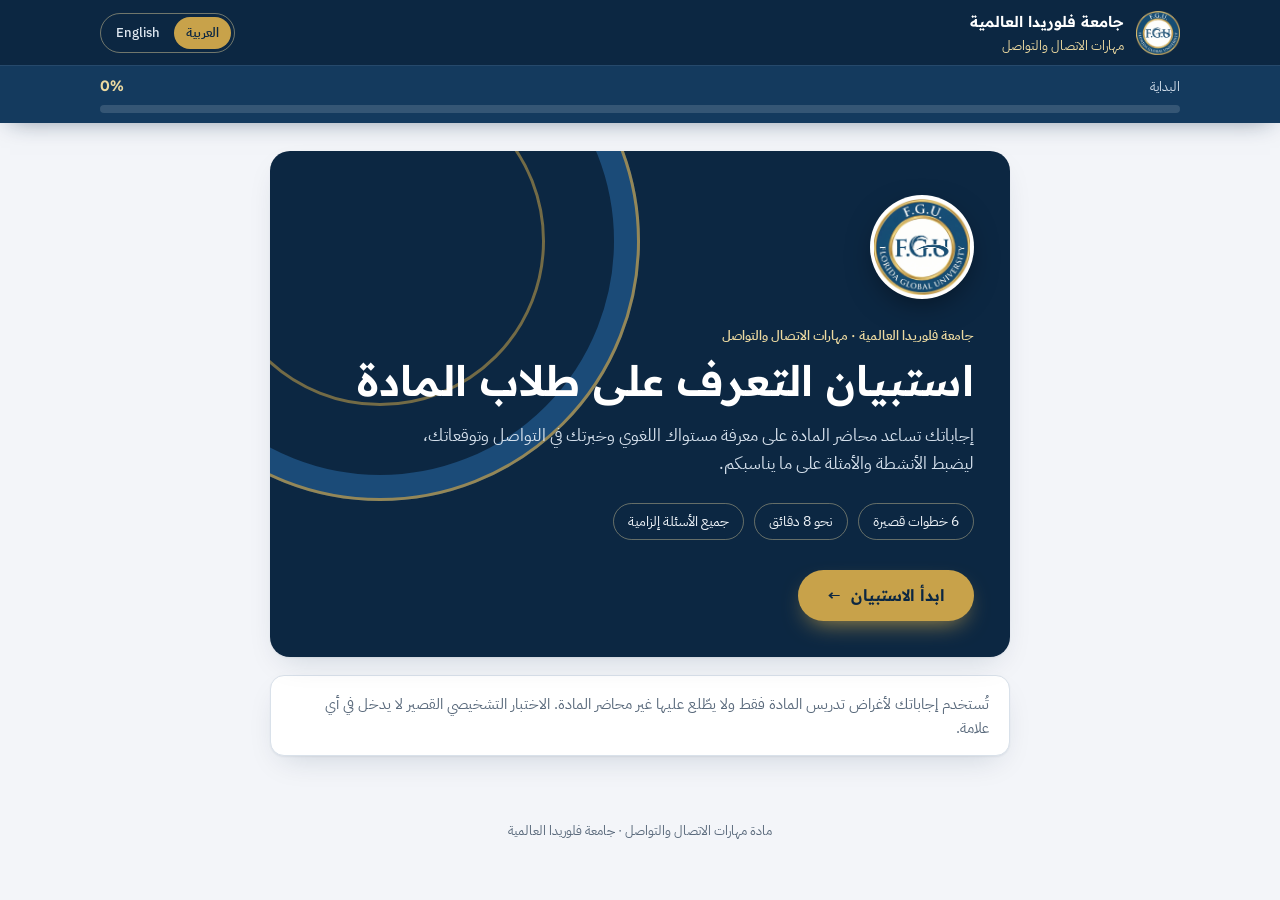
<file: index.html>
<!doctype html>
<html lang="ar" dir="rtl">
<head>
<meta charset="utf-8">
<meta name="viewport" content="width=device-width, initial-scale=1, viewport-fit=cover">
<meta name="robots" content="noindex">
<meta name="theme-color" content="#0c2742">
<title>FGU · Communication Skills Student Survey</title>
<link rel="icon" href="logo.webp" type="image/webp">
<link rel="preconnect" href="https://fonts.googleapis.com">
<link rel="preconnect" href="https://fonts.gstatic.com" crossorigin>
<link rel="stylesheet" href="https://fonts.googleapis.com/css2?family=IBM+Plex+Sans+Arabic:wght@400;500;600&family=IBM+Plex+Sans:wght@400;500;600&family=Readex+Pro:wght@400;500;600&display=swap">
<link rel="stylesheet" href="style.css">
</head>
<body>
<header class="top">
  <div class="top-row">
    <div class="brand">
      <img src="logo.webp" alt="" width="44" height="44">
      <div class="brand-text">
        <span class="brand-uni" id="brandUni"></span>
        <span class="brand-course" id="brandCourse"></span>
      </div>
    </div>
    <div class="langs" id="langs" role="group" aria-label="Language"></div>
  </div>
  <div class="progress">
    <div class="progress-row">
      <div class="progress-meta">
        <span class="progress-step" id="progressStep"></span>
        <span class="progress-pct num" id="progressPct">0%</span>
      </div>
      <div class="progress-track" id="progressTrack" role="progressbar" aria-valuemin="0" aria-valuemax="100" aria-valuenow="0">
        <div class="progress-fill" id="progressFill"></div>
      </div>
    </div>
  </div>
</header>

<main class="stage" id="stage" aria-live="polite"></main>
<footer class="foot" id="foot"></footer>

<noscript><p style="padding:24px;text-align:center">JavaScript is required to fill in this survey.</p></noscript>
<script src="countries.js"></script>
<script src="survey.js"></script>
<script src="app.js"></script>
</body>
</html>
</file>
<file: style.css>
/* Communication Skills survey — identity: deep navy, brushed gold, white disc. */
:root {
  --navy: #1b4b78;
  --navy-deep: #0c2742;
  --navy-mid: #143a5e;
  --gold: #c8a24a;
  --gold-soft: #ecd9a0;
  --gold-ink: #7a5d17;
  --paper: #f3f5f9;
  --card: #ffffff;
  --ink: #14283d;
  --muted: #5a6a7c;
  --line: #d9e1ea;
  --tint: #eaf0f7;
  --err: #b3261e;
  --ok: #1d7a4c;
  --warn: #b7791f;
  --radius: 14px;
  --shadow: 0 1px 2px rgba(12, 39, 66, .06), 0 12px 32px -12px rgba(12, 39, 66, .18);
  --display: 'Readex Pro', 'IBM Plex Sans Arabic', system-ui, sans-serif;
  --body: 'IBM Plex Sans', 'IBM Plex Sans Arabic', system-ui, -apple-system, 'Segoe UI', sans-serif;
}

*, *::before, *::after { box-sizing: border-box; }
html { -webkit-text-size-adjust: 100%; scroll-behavior: smooth; }
body {
  margin: 0; background: var(--paper); color: var(--ink);
  font-family: var(--body); font-size: 16px; line-height: 1.65;
  min-height: 100vh; min-height: 100dvh;
}
[hidden] { display: none !important; }
h1, h2, h3 { font-family: var(--display); line-height: 1.25; margin: 0; text-wrap: balance; }
p { margin: 0; }
button, input, textarea, select { font: inherit; color: inherit; }
button { cursor: pointer; }
:focus-visible { outline: 3px solid var(--gold); outline-offset: 2px; }
.num { font-variant-numeric: tabular-nums; }

/* ---------- top bar ---------- */
.top {
  position: sticky; top: 0; z-index: 20;
  background: var(--navy-deep); color: #fff;
  box-shadow: 0 6px 24px -10px rgba(12, 39, 66, .55);
}
.top-row {
  max-width: 1120px; margin: 0 auto; padding: 10px 20px;
  display: flex; align-items: center; gap: 14px;
}
.brand { display: flex; align-items: center; gap: 12px; min-width: 0; flex: 1; color: inherit; text-decoration: none; }
.brand img { width: 44px; height: 44px; flex: none; }
.brand-text { min-width: 0; display: grid; }
.brand-uni { font-family: var(--display); font-weight: 600; font-size: 15px; white-space: nowrap; overflow: hidden; text-overflow: ellipsis; }
.brand-course { font-size: 12.5px; color: var(--gold-soft); white-space: nowrap; overflow: hidden; text-overflow: ellipsis; }

.langs { display: flex; flex: none; border: 1px solid rgba(236, 217, 160, .45); border-radius: 999px; padding: 3px; gap: 2px; }
.langs button {
  border: 0; background: transparent; color: #dfe8f1; border-radius: 999px;
  padding: 5px 12px; font-size: 13px; font-weight: 500; min-height: 32px;
}
.langs .short { display: none; }
.langs button[aria-pressed="true"] { background: var(--gold); color: var(--navy-deep); font-weight: 600; }
.langs button:hover:not([aria-pressed="true"]) { background: rgba(255, 255, 255, .1); }

.progress { background: var(--navy-mid); border-top: 1px solid rgba(255, 255, 255, .08); }
.progress-row { max-width: 1120px; margin: 0 auto; padding: 8px 20px 10px; display: grid; gap: 6px; }
.progress-meta { display: flex; justify-content: space-between; align-items: baseline; gap: 12px; font-size: 13px; color: #cfdbe8; }
.progress-step { min-width: 0; white-space: nowrap; overflow: hidden; text-overflow: ellipsis; }
.progress-pct { font-family: var(--display); font-weight: 600; font-size: 15px; color: var(--gold-soft); flex: none; }
.progress-track { height: 8px; border-radius: 999px; background: rgba(255, 255, 255, .14); overflow: hidden; }
.progress-fill {
  height: 100%; width: 0; border-radius: 999px;
  background: linear-gradient(90deg, var(--gold), var(--gold-soft));
  transition: width .45s cubic-bezier(.2, .8, .2, 1);
}
[dir="rtl"] .progress-fill { background: linear-gradient(270deg, var(--gold), var(--gold-soft)); }

/* ---------- pages ---------- */
.stage { max-width: 780px; margin: 0 auto; padding: 28px 20px 64px; }
.page { animation: page-in .38s cubic-bezier(.2, .8, .2, 1) both; }
.page.back { animation-name: page-back; }
@keyframes page-in { from { opacity: 0; transform: translateX(28px); } to { opacity: 1; transform: none; } }
@keyframes page-back { from { opacity: 0; transform: translateX(-28px); } to { opacity: 1; transform: none; } }
[dir="rtl"] .page { animation-name: page-back; }
[dir="rtl"] .page.back { animation-name: page-in; }

.card { background: var(--card); border: 1px solid var(--line); border-radius: var(--radius); box-shadow: var(--shadow); }

/* welcome: the seal's rings, drawn large and quiet behind the title */
.hero {
  position: relative; overflow: hidden; isolation: isolate;
  background: var(--navy-deep); color: #fff; border-radius: 20px;
  padding: 44px 36px 36px; box-shadow: var(--shadow);
}
.hero::before, .hero::after {
  content: ""; position: absolute; z-index: -1; border-radius: 50%;
  inset-inline-end: -150px; top: -170px; width: 520px; height: 520px;
  border: 26px solid var(--navy); outline: 3px solid rgba(200, 162, 74, .7); outline-offset: -3px;
}
.hero::after { width: 330px; height: 330px; inset-inline-end: -55px; top: -75px; border: 3px solid rgba(200, 162, 74, .55); outline: 0; }
.hero-seal { width: 104px; height: 104px; border-radius: 50%; background: #fff; padding: 4px; box-shadow: 0 10px 30px -8px rgba(0, 0, 0, .5); }
.hero-seal img { width: 100%; height: 100%; display: block; }
.eyebrow { font-size: 13px; font-weight: 600; letter-spacing: .08em; text-transform: uppercase; color: var(--gold-ink); }
[lang="ar"] .eyebrow { letter-spacing: 0; }
.hero .eyebrow { color: var(--gold-soft); margin-top: 26px; }
.hero h1 { font-size: clamp(28px, 5.2vw, 42px); font-weight: 600; margin-top: 8px; max-width: 16em; }
.hero p.lead { margin-top: 14px; color: #d5e0ec; max-width: 34em; font-size: 17px; }
.facts { display: flex; flex-wrap: wrap; gap: 10px; margin: 26px 0 0; padding: 0; list-style: none; }
.facts li { border: 1px solid rgba(236, 217, 160, .4); border-radius: 999px; padding: 6px 14px; font-size: 14px; color: #eef3f8; }
.hero .actions { margin-top: 30px; }
.note { margin-top: 18px; padding: 16px 20px; font-size: 14.5px; color: var(--muted); }

.step-head { padding: 4px 4px 18px; }
.step-head h2 { font-size: clamp(24px, 4.4vw, 32px); font-weight: 600; color: var(--navy-deep); margin-top: 4px; }
.step-head p { color: var(--muted); margin-top: 8px; max-width: 38em; }
.rule { height: 3px; width: 56px; border-radius: 3px; background: var(--gold); margin-top: 16px; }

.form { padding: 8px 26px; }
.q { padding: 24px 0; border-bottom: 1px solid var(--line); min-width: 0; }
.q:last-child { border-bottom: 0; }
.q-label { font-family: var(--display); font-weight: 500; font-size: 17.5px; color: var(--navy-deep); display: flex; gap: 10px; align-items: baseline; }
.q-n { flex: none; font-size: 13px; font-weight: 600; color: var(--gold-ink); background: #f8f0d9; border-radius: 6px; padding: 1px 8px; }
.q-hint { color: var(--muted); font-size: 14px; margin-top: 4px; }
.q-body { margin-top: 14px; }
.q-err { display: none; color: var(--err); font-size: 14px; font-weight: 500; margin-top: 10px; }
.q.invalid .q-err { display: block; }
.q.invalid .q-label { color: var(--err); }

.field {
  width: 100%; border: 1.5px solid var(--line); border-radius: 10px; background: #fff;
  padding: 12px 14px; min-height: 48px; transition: border-color .15s, box-shadow .15s;
}
textarea.field { min-height: 108px; resize: vertical; line-height: 1.6; }
.field:hover { border-color: #b9c6d4; }
.field:focus { outline: 0; border-color: var(--navy); box-shadow: 0 0 0 4px rgba(27, 75, 120, .14); }
.q.invalid .field { border-color: var(--err); }
.other-box { margin-top: 10px; }

.opts { display: grid; grid-template-columns: repeat(auto-fill, minmax(210px, 1fr)); gap: 10px; }
.opts.col { grid-template-columns: 1fr; }
.opt { position: relative; display: block; min-width: 0; }
.opt input { position: absolute; opacity: 0; inset: 0; width: 100%; height: 100%; margin: 0; cursor: pointer; }
.opt span {
  display: flex; align-items: center; gap: 12px; min-height: 50px; height: 100%;
  border: 1.5px solid var(--line); border-radius: 10px; background: #fff;
  padding: 10px 14px; transition: border-color .15s, background .15s, box-shadow .15s;
}
.opt span::before {
  content: ""; flex: none; width: 20px; height: 20px; border-radius: 50%;
  border: 2px solid #a9b7c6; background: #fff; transition: all .15s;
}
.opt input[type="checkbox"] + span::before { border-radius: 6px; }
.opt:hover span { border-color: #b9c6d4; }
.opt input:checked + span { border-color: var(--navy); background: var(--tint); box-shadow: inset 0 0 0 1px var(--navy); font-weight: 500; }
.opt input:checked + span::before { border-color: var(--navy); background: var(--navy); box-shadow: inset 0 0 0 3.5px #fff; }
.opt input[type="checkbox"]:checked + span::before {
  box-shadow: none;
  background: var(--navy) url("data:image/svg+xml,%3Csvg xmlns='http://www.w3.org/2000/svg' viewBox='0 0 16 16'%3E%3Cpath d='M3.5 8.4l3 3 6-6.6' fill='none' stroke='%23fff' stroke-width='2.2' stroke-linecap='round' stroke-linejoin='round'/%3E%3C/svg%3E") center/14px no-repeat;
}
.opt input:focus-visible + span { outline: 3px solid var(--gold); outline-offset: 2px; }
.multi-tip { font-size: 13.5px; color: var(--muted); margin-bottom: 10px; }

.scale { display: grid; grid-template-columns: repeat(5, 1fr); gap: 8px; max-width: 460px; }
.scale .opt span { justify-content: center; font-family: var(--display); font-weight: 600; font-size: 18px; padding: 8px; }
.scale .opt span::before { display: none; }
.scale .opt input:checked + span { background: var(--navy); color: #fff; }
.scale-ends { display: flex; justify-content: space-between; max-width: 460px; font-size: 13px; color: var(--muted); margin-top: 8px; gap: 12px; }
.scale-now { font-size: 14px; color: var(--navy); font-weight: 600; margin-top: 6px; min-height: 1.5em; }

.nav { display: flex; justify-content: space-between; gap: 12px; margin-top: 22px; flex-wrap: wrap; }
.btn {
  border: 1.5px solid transparent; border-radius: 999px; min-height: 50px; padding: 11px 28px;
  font-family: var(--display); font-weight: 600; font-size: 16px; display: inline-flex; align-items: center; justify-content: center; gap: 10px;
  transition: transform .12s, background .15s, box-shadow .15s; text-decoration: none;
}
.btn:active { transform: translateY(1px); }
.btn-primary { background: var(--navy); color: #fff; box-shadow: 0 8px 20px -8px rgba(27, 75, 120, .7); }
.btn-primary:hover { background: var(--navy-mid); }
.btn-gold { background: var(--gold); color: var(--navy-deep); box-shadow: 0 10px 24px -10px rgba(200, 162, 74, .9); }
.btn-gold:hover { background: #d6b25c; }
.btn-ghost { background: transparent; border-color: var(--line); color: var(--navy); }
.btn-ghost:hover { background: #fff; border-color: #b9c6d4; }
.btn[disabled] { opacity: .6; cursor: progress; }
.btn .arrow { display: inline-block; }
[dir="rtl"] .btn .arrow { transform: scaleX(-1); }
.banner { margin-top: 16px; padding: 12px 16px; border-radius: 10px; background: #fdecea; color: var(--err); font-weight: 500; font-size: 15px; }

.done { text-align: center; padding: 48px 28px; }
.done .tick { width: 76px; height: 76px; border-radius: 50%; margin: 0 auto 18px; background: var(--navy-deep); border: 4px solid var(--gold); display: grid; place-items: center; }
.done .tick svg { width: 34px; height: 34px; }
.done h2 { font-size: 28px; color: var(--navy-deep); }
.done p { color: var(--muted); margin: 10px auto 0; max-width: 30em; }
.linkbtn { background: none; border: 0; padding: 8px; color: var(--navy); text-decoration: underline; font-size: 14.5px; margin-top: 22px; }

.foot { text-align: center; color: var(--muted); font-size: 13px; padding: 0 20px 28px; }

@media (max-width: 560px) {
  .top-row { padding: 8px 14px; gap: 10px; }
  .brand img { width: 38px; height: 38px; }
  .brand-uni { font-size: 13.5px; }
  .langs button { padding: 5px 10px; font-size: 12.5px; }
  .langs .full { display: none; }
  .langs .short { display: inline; }
  .progress-row { padding: 7px 14px 9px; }
  .stage { padding: 18px 14px 48px; }
  .hero { padding: 32px 22px 26px; border-radius: 16px; }
  .form { padding: 4px 16px; }
  .opts { grid-template-columns: 1fr; }
  .nav .btn { flex: 1; padding-inline: 16px; }
}
@media (max-width: 380px) { .brand-course { display: none; } }
@media (prefers-reduced-motion: reduce) {
  .page { animation: none; }
  .progress-fill, .btn, .opt span { transition: none; }
  html { scroll-behavior: auto; }
}

/* ================= admin ================= */
.wide { max-width: 1120px; margin: 0 auto; padding: 24px 20px 64px; }
.gate { max-width: 420px; margin: 8vh auto 0; padding: 32px 28px; text-align: center; }
.gate img { width: 84px; height: 84px; }
.gate h1 { font-size: 22px; color: var(--navy-deep); margin-top: 12px; }
.gate p { color: var(--muted); font-size: 14.5px; margin-top: 6px; }
.gate form { display: grid; gap: 12px; margin-top: 20px; }

.toolbar { display: flex; flex-wrap: wrap; gap: 10px; align-items: center; justify-content: space-between; margin-bottom: 18px; }
.toolbar h1 { font-size: 26px; color: var(--navy-deep); }
.toolbar .sub { color: var(--muted); font-size: 14px; }
.toolbar-actions { display: flex; flex-wrap: wrap; gap: 8px; }
.btn-sm { min-height: 42px; padding: 8px 18px; font-size: 14.5px; }

.filters { display: flex; flex-wrap: wrap; gap: 12px; padding: 14px 18px; margin-bottom: 18px; align-items: end; }
.filters label { display: grid; gap: 4px; font-size: 13px; color: var(--muted); font-weight: 500; flex: 1 1 170px; min-width: 0; }
.filters select { min-height: 42px; padding: 8px 12px; }

.kpis { display: grid; grid-template-columns: repeat(auto-fit, minmax(190px, 1fr)); gap: 14px; margin-bottom: 18px; }
.kpi { background: var(--navy-deep); color: #fff; border-radius: var(--radius); padding: 18px 20px; position: relative; overflow: hidden; }
.kpi::after { content: ""; position: absolute; inset-inline-end: -34px; top: -34px; width: 110px; height: 110px; border-radius: 50%; border: 3px solid rgba(200, 162, 74, .45); }
.kpi-label { font-size: 13.5px; color: #cfdbe8; }
.kpi-value { font-family: var(--display); font-weight: 600; font-size: 34px; line-height: 1.2; margin-top: 4px; color: var(--gold-soft); }
.kpi-value small { font-size: 16px; color: #cfdbe8; font-weight: 500; }
.kpi-sub { font-size: 13px; color: #b9c9da; margin-top: 2px; }

.sec-title { font-size: 19px; color: var(--navy-deep); margin: 30px 0 12px; display: flex; align-items: center; gap: 10px; }
.sec-title::before { content: ""; width: 26px; height: 3px; border-radius: 3px; background: var(--gold); }
.grid { display: grid; grid-template-columns: repeat(auto-fit, minmax(310px, 1fr)); gap: 14px; align-items: start; }
.panel { padding: 18px 20px; min-width: 0; }
.panel h3 { font-size: 15.5px; font-weight: 600; color: var(--navy-deep); margin-bottom: 12px; }
.bars { display: grid; gap: 9px; }
.bar { display: grid; grid-template-columns: minmax(0, 1fr) auto; gap: 2px 10px; font-size: 14px; align-items: baseline; }
.bar-name { min-width: 0; overflow-wrap: anywhere; }
.bar-val { color: var(--muted); font-size: 13px; white-space: nowrap; direction: ltr; unicode-bidi: isolate; }
.bar-val b { color: var(--ink); font-weight: 600; }
.bar-track { grid-column: 1 / -1; height: 8px; background: var(--tint); border-radius: 999px; overflow: hidden; }
.bar-fill { height: 100%; background: var(--navy); border-radius: 999px; min-width: 2px; }
.bar-fill.gold { background: var(--gold); }
.bar-fill.ok { background: var(--ok); }
.bar-fill.warn { background: var(--warn); }
.bar-fill.err { background: var(--err); }
.empty { color: var(--muted); font-size: 14px; }

.table-wrap { overflow-x: auto; }
table.list { width: 100%; border-collapse: collapse; font-size: 14.5px; min-width: 760px; }
table.list th { text-align: start; font-weight: 600; font-size: 13px; color: var(--muted); padding: 10px 12px; border-bottom: 2px solid var(--line); white-space: nowrap; }
table.list td { padding: 10px 12px; border-bottom: 1px solid var(--line); vertical-align: top; }
table.list tbody tr { cursor: pointer; }
table.list tbody tr:hover { background: var(--tint); }
.pill { display: inline-block; direction: ltr; unicode-bidi: isolate; border-radius: 999px; padding: 1px 10px; font-size: 12.5px; font-weight: 600; white-space: nowrap; }
.pill.b0 { background: #fdecea; color: var(--err); }
.pill.b1 { background: #fdf3dc; color: #8a5a0b; }
.pill.b2 { background: #e2f3ea; color: var(--ok); }
.search { max-width: 320px; min-height: 42px; padding: 8px 12px; }

.quotes { display: grid; gap: 10px; max-height: 420px; overflow-y: auto; padding-inline-end: 4px; }
.quote { border-inline-start: 3px solid var(--gold); padding: 6px 12px; background: var(--paper); border-radius: 6px; font-size: 14.5px; overflow-wrap: anywhere; }
.quote cite { display: block; font-style: normal; font-size: 12.5px; color: var(--muted); margin-top: 4px; }

dialog.sheet { border: 0; border-radius: 16px; padding: 0; width: min(720px, calc(100vw - 24px)); max-height: calc(100dvh - 24px); box-shadow: 0 30px 80px -20px rgba(12, 39, 66, .6); color: var(--ink); }
dialog.sheet::backdrop { background: rgba(12, 39, 66, .55); }
.sheet-head { background: var(--navy-deep); color: #fff; padding: 18px 22px; display: flex; justify-content: space-between; gap: 12px; align-items: start; position: sticky; top: 0; }
.sheet-head h2 { font-size: 19px; }
.sheet-head p { font-size: 13.5px; color: var(--gold-soft); margin-top: 2px; }
.sheet-x { background: rgba(255, 255, 255, .12); border: 0; color: #fff; border-radius: 50%; width: 36px; height: 36px; font-size: 18px; flex: none; }
.sheet-body { padding: 8px 22px 22px; }
.sheet-body h3 { font-size: 14px; color: var(--gold-ink); margin: 18px 0 6px; }
.kv { display: grid; grid-template-columns: minmax(0, 2fr) minmax(0, 3fr); gap: 4px 14px; font-size: 14.5px; padding: 6px 0; border-bottom: 1px solid var(--line); }
.kv dt { color: var(--muted); }
.kv dd { margin: 0; overflow-wrap: anywhere; }
.kv .right { color: var(--ok); font-weight: 600; }
.kv .wrong { color: var(--err); }
.sheet-foot { padding: 0 22px 22px; display: flex; gap: 10px; flex-wrap: wrap; align-items: center; }
.btn-danger { background: #fff; border-color: #e7b9b5; color: var(--err); }
.status { font-size: 14px; color: var(--muted); }
.status.err { color: var(--err); font-weight: 500; }
@media (max-width: 560px) { .wide { padding: 16px 14px 48px; } .kv { grid-template-columns: 1fr; } }
</file>
